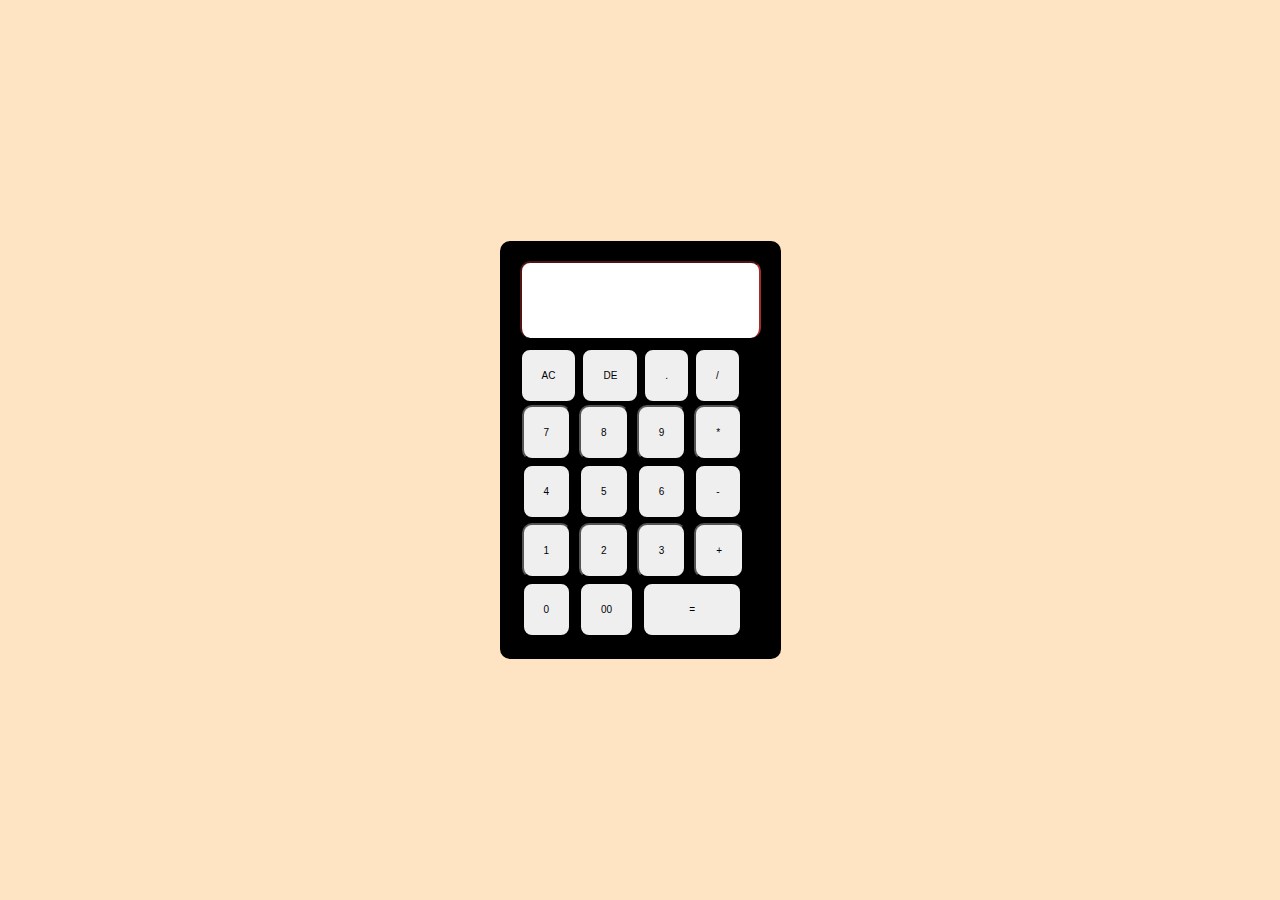
<file: simple calculator project/calculator.html>
<!DOCTYPE html>
<html lang="en">
<head>
    <meta charset="UTF-8">
    <meta name="viewport" content="width=device-width, initial-scale=1.0">
    <title>Document</title>
    <link rel="stylesheet" href="calculator_style.css">
</head>
<body>
<div class="contener">
    <div class="calculator">
        <form>
            <div class="display">
                <input type="text" name="display" id="cal1">
            </div>
            <div id="cal2">
                <input type="button" value="AC"onclick="display.value ='' ">
                <input type="button" value="DE" onclick="display.value=display.value.toString().slice(0,-1)">
                <input type="button" value="."onclick="display.value +='.' ">
                <input type="button" value="/"onclick="display.value +='/' ">
            </div>
            <div id="cal3">
                <input type="button" value="7" onclick="display.value +='7' ">
                <input type="button" value="8" onclick="display.value +='8' ">
                <input type="button" value="9" onclick="display.value +='9' ">
                <input type="button" value="*" onclick="display.value +='*' ">
            </div>
            <div id="cal4">
                <input type="button" value="4" onclick="display.value +='4' ">
                <input type="button" value="5" onclick="display.value +='5' ">
                <input type="button" value="6" onclick="display.value +='6' ">
                <input type="button" value="-" onclick="display.value +='-' ">
            </div>
            <div id="cal5">
                <input type="button" value="1" onclick="display.value +='1' ">
                <input type="button" value="2" onclick="display.value +='2' ">
                <input type="button" value="3" onclick="display.value +='3' ">
                <input type="button" value="+" onclick="display.value +='+' ">
            </div>
            <div id="cal6">
                <input type="button" value="0" onclick="display.value +='0' ">
                <input type="button" value="00" onclick="display.value +='00' ">
                <input type="button" value="=" onclick="display.value = eval(display.value) " class="equal">
            </div>
            </div>
        </form>

    </div>
</div>
</body>
</html>
</file>
<file: simple calculator project/calculator_style.css>
*{
    margin: 0;
    padding: 0;
    box-sizing:border-box;
}
.contener{
    height: 100vh;
    width: 100%;
    align-items:center;
    display:flex;
    justify-content:center ;
    background: bisque;
}
.calculator{
    background: black;
    padding: 20px;
    border-radius: 10px;
}
#cal1{
    padding:30px;
    border-radius: 10px;
    border-color: brown;
    border-bottom: 20px;
    text-align: right;
    flex: 20;
}
#cal2 input{
    padding: 20px;
   border-radius: 10px;
   border-style: solid;
font-size:10px;
margin-top: 10px;
}
#cal3 input{
    padding: 20px;
    border-radius: 10px;
    font-size:10px;
    margin:2px;
}
#cal4 input{
    padding: 20px;
   border-radius: 10px;
   border-style: solid;
font-size:10px;
margin:2px;
}
#cal5 input{
    padding: 20px;
    border-radius: 10px;
    font-size:10px;
    margin:2px;
}
#cal6 input{
    padding: 20px;
   border-radius: 10px;
   border-style: solid;
font-size:10px;
margin:2px;
}
#cal6 input.equal{
    width:100px;
}
form .display{
    display: flex;
    justify-content: flex-end;
    font-size: 50px;
}
.calculator form input{
cursor:pointer;
}
</file>
